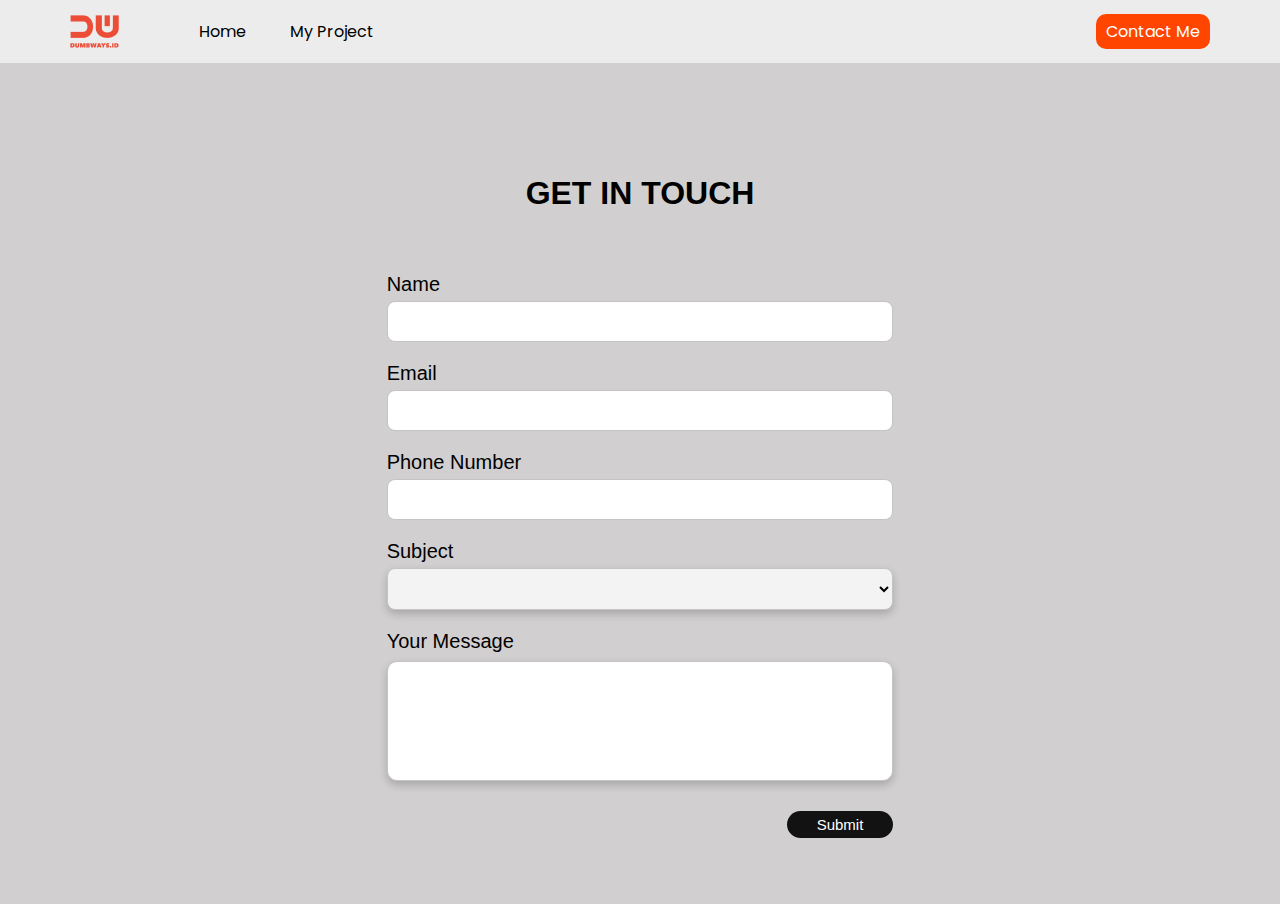
<file: contact.html>
<html>

<head>
    <title>Personal Web</title>
    <link rel="stylesheet" href="style.css">
    <link rel="stylesheet" href="https://cdnjs.cloudflare.com/ajax/libs/font-awesome/6.0.0/css/all.min.css" integrity="sha512-9usAa10IRO0HhonpyAIVpjrylPvoDwiPUiKdWk5t3PyolY1cOd4DSE0Ga+ri4AuTroPR5aQvXU9xC6qOPnzFeg==" crossorigin="anonymous" referrerpolicy="no-referrer"
    />
    <script src="contact.js"></script>
</head>

<body>

    <nav>

        <div class="left-side">
            <img src="assets/logo.png">

            <ul>
                <li><a href="index.html">Home</a></li>
                <li><a href="myproject.html">My Project</a></li>
            </ul>
        </div>

        <div class="right-side">
            <a href="contact.html">Contact Me</a>
        </div>

    </nav>

    <div class="form-contact">
        <div class="container-form">
            <form>
                <div>
                    <h1>GET IN TOUCH</h1>
                    <label>Name</label>
                    <input id="input-name" type="text">
                </div>

                <div>
                    <label>Email</label>
                    <input id="input-email" type="text">
                </div>

                <div>
                    <label>Phone Number</label>
                    <input id="input-phone" type="text">
                </div>

                <div>
                    <label>Subject</label>
                    <select id="input-subject">
                    <option hidden></option>
                    <option >Let's Talk</option>
                    <option >Let's Collaboration</option>
                    <option >I am Hiring</option>
                  </select>
                </div>

                <div>
                    <label>Your Message</label>
                    <textarea id="input-message"></textarea>
                </div>

                <button type="button" onclick="submitForm()">Submit</button>

            </form>
        </div>
    </div>

</body>

</html>
</file>
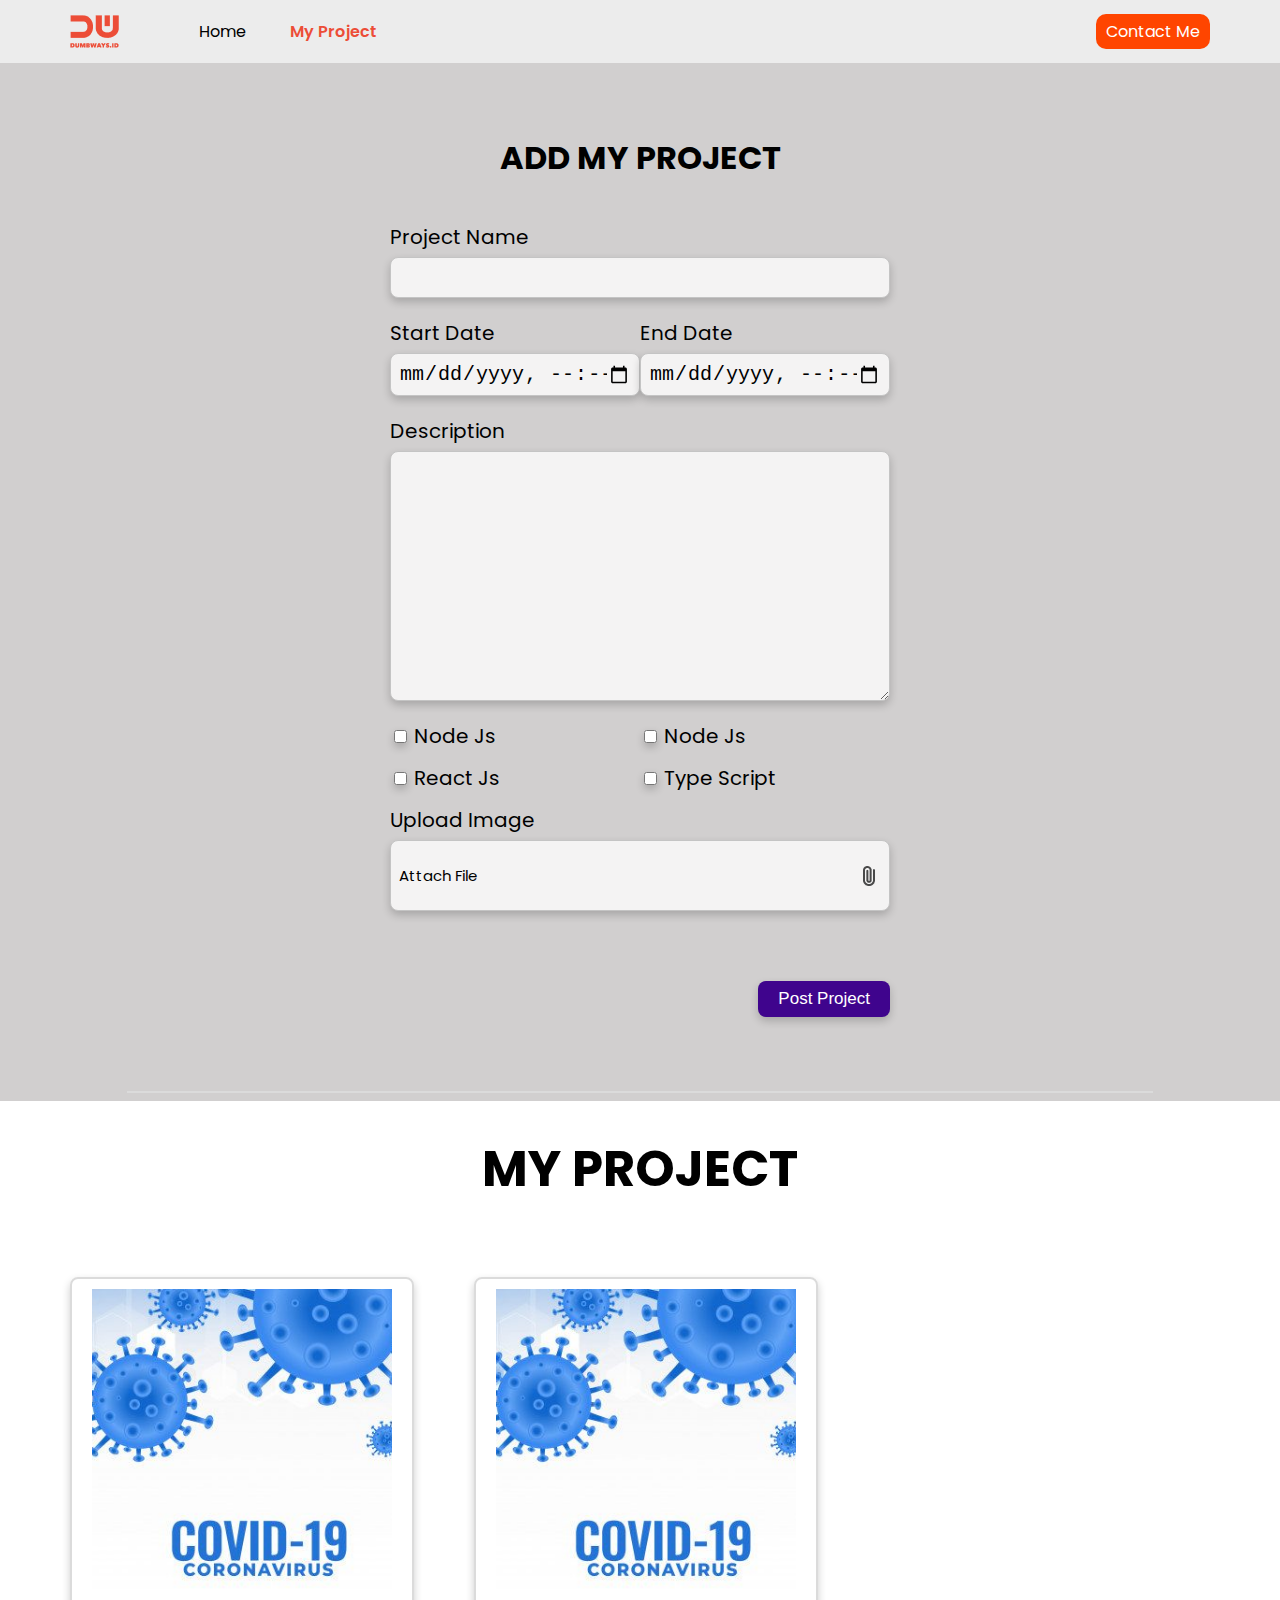
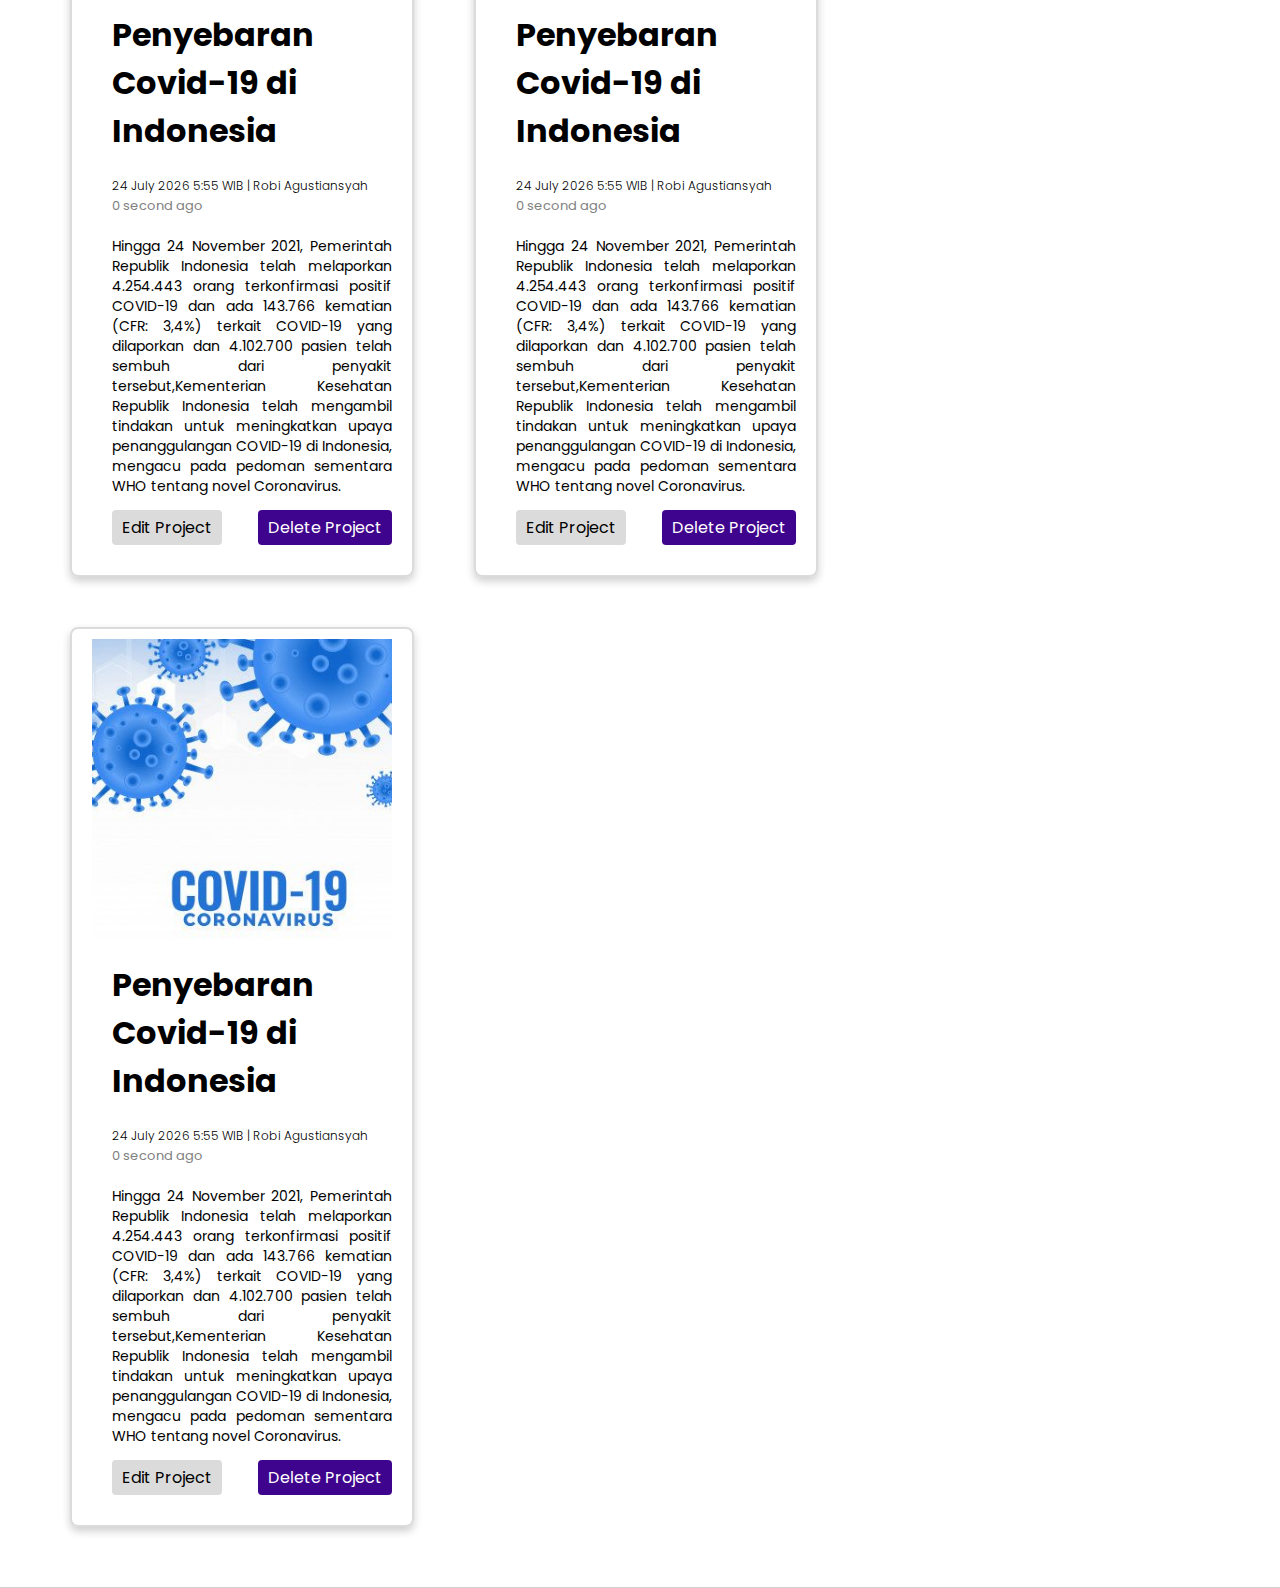
<file: myproject.html>
<html>

<head>
    <title>Personal Web</title>
    <link rel="stylesheet" href="style.css">
    <link rel="stylesheet" href="https://cdnjs.cloudflare.com/ajax/libs/font-awesome/6.0.0/css/all.min.css" integrity="sha512-9usAa10IRO0HhonpyAIVpjrylPvoDwiPUiKdWk5t3PyolY1cOd4DSE0Ga+ri4AuTroPR5aQvXU9xC6qOPnzFeg==" crossorigin="anonymous" referrerpolicy="no-referrer"
    />

</head>

<body>

    <nav>

        <div class="left-side">
            <img src="assets/logo.png">

            <ul>
                <li><a href="index.html">Home</a></li>
                <li><a href="myproject.html" class="nav-active">My Project</a></li>
            </ul>
        </div>

        <div class="right-side">
            <a href="contact.html">Contact Me</a>
        </div>

    </nav>

    <!-- Blog -->
    <!-- Form -->
    <div class="blog">
        <!-- <form action="/action_page.php"> -->
        <div class="blog-form">
            <div class="form-container">
                <form onsubmit="addBlog(event)">
                    <h1>ADD MY PROJECT</h1>
                    <div>
                        <label for="input-blog-title">Project Name</label>
                        <input id="input-blog-title" />
                    </div>
                    <div class="date">
                            
                                <div class="date1">
                                <label for="input-blog-title">Start Date</label>
                                <input type="datetime-local" id="birthdaytime" name="birthdaytime" />
                                </div>
                                <div class="date1">
                                <label for="input-blog-title">End Date</label>
                                <input type="datetime-local" id="birthdaytime" name="birthdaytime" />
                                </div>
                            
                            
                        
                        
                    </div>
                    
                    <div>
                        <label for="input-blog-content">Description</label>
                        <textarea id="input-blog-content"></textarea>
                    </div>
                    <!-- <div class="check-box"> -->
                    <!-- <form action="/action_page.php"> -->
                    <div class="row">
                        <div class="row2">
                            <div class="row3">
                                <input type="checkbox" class="checkbox" id="vehicle1" name="vehicle1" value="Bike">
                                <label for="vehicle1"> Node Js</label><br>
                            </div>
                            <div class="row3">
                                <input type="checkbox" class="checkbox" id="vehicle1" name="vehicle1" value="Bike">
                                <label for="vehicle1"> React Js</label><br>
                            </div>
                        </div>
                        <div class="row2">
                            <div class="row3">
                                <input type="checkbox" class="checkbox" id="vehicle1" name="vehicle1" value="Bike">
                                <label for="vehicle1"> Node Js</label><br>
                            </div>
                            <div class="row3">
                                <input type="checkbox" class="checkbox" id="vehicle1" name="vehicle1" value="Bike">
                                <label for="vehicle1"> Type Script</label><br>
                            </div>
                        </div>
                    </div>


                    <!-- </form>
            </div> -->
                    <div>
                        <label>Upload Image</label>
                        <div class="input-blog-image-group">
                            <label for="input-blog-image">
                  <p>Attach File</p>
                  <img src="assets/file.png" alt="file"/>
                </label>
                            <input type="file" id="input-blog-image" hidden />
                        </div>
                    </div>
                    <div class="button-group">
                        <button type="button" onclick="addBlog()">Post Project</button>
                    </div>
                </form>
            </div>
        </div>

        <hr class="line" />

        <div class="project">
            <h1 style="margin: 0%;">MY PROJECT</h1>
        </div>


        <div id="contents" class="blog-list">
            <!-- dynamic content would be here -->
        </div>

    </div>


    <script src="myproject.js"></script>

</body>

</html>
</file>
<file: style.css>
@import url('https://fonts.googleapis.com/css2?family=Poppins:wght@300;400&display=swap');
body {
    margin: 0%;
    font-family: 'Poppins', sans-serif;
    background-color: rgba(201, 199, 199, 0.856);
}

nav ul {
    list-style-type: none;
}

nav ul li {
    display: inline;
    margin-left: 40px;
}

nav ul li a {
    color: black;
    text-decoration: none;
}

nav {
    display: flex;
    background-color: rgb(236, 236, 236);
    height: 7vh;
}

nav div {
    display: flex;
    padding-left: 70px;
    padding-right: 70px;
    align-items: center;
}

nav .left-side {
    flex: 50%;
}

nav .nav-active {
    color: #ec4d37;
    font-weight: 600;
}

nav .right-side {
    flex: 50%;
    justify-content: flex-end;
    align-items: center;
}

nav .right-side a {
    background-color: orangered;
    color: white;
    padding: 5px 10px;
    border-radius: 10px;
    text-decoration: none;
}

.container-main {
    display: flex;
    height: 93vh;
    justify-content: center;
    align-items: center;
}

.container-content {
    display: flex;
    height: 80%;
    width: 80%;
    background-color: white;
    border-radius: 10px;
}

.container-content .left-side {
    flex: 50%;
    margin: auto;
    border-radius: 10px;
    background-color: white;
    font-family: Arial, Helvetica, sans-serif;
    justify-content: center;
    align-items: center;
    padding-left: 60px;
}

.container-content .right-side {
    flex: 50%;
    border-radius: 10px;
    transition: 0.3s;
    margin: 50px;
}

.container-content .left-side .person-dowload {
    display: flex;
    margin-top: 40px;
    flex-direction: row;
    flex: 1;
}

.container-content .left-side .person-dowload a {
    background-color: black;
    color: white;
    padding: 10px 30px;
    border-radius: 20px;
    text-decoration: none;
    margin-right: 20px;
}

.container-content .left-side .person-dowload img {
    height: 30px;
    width: 20px;
    display: inline-block;
    margin-left: 20px;
    object-fit: contain;
    cursor: pointer;
}

.container-content .left-side .sosmed {
    display: flex;
    flex-direction: row;
    margin-top: 40px;
}

.container-content .left-side .sosmed img {
    height: 30px;
    width: 30px;
    margin-right: 20px;
    cursor: pointer;
}

.container-content .right-side .card {
    display: flex;
    flex-direction: column;
    justify-content: center;
    align-items: center;
    box-shadow: 0 4px 8px 0 rgba(0, 0, 0, 0.2);
    background-color: white;
    margin: auto;
    padding: 20px
}

.container-content .right-side .card img {
    width: 300px;
    height: 300px;
}

.container-content .right-side .card p {
    display: flex;
    text-align: center;
    margin: 5px;
}

.form-contact {
    height: 93vh;
    display: flex;
    padding: 2px;
    justify-content: center;
    align-items: center;
    font-family: Arial, Helvetica, sans-serif;
}

.form-contact .container-form h1 {
    padding: 40px;
    text-align: center;
}

.form-contact .container-form label {
    font-size: 20px;
    font-weight: 400;
}

.form-contact .container-form input,
select {
    width: 100%;
    font-size: 20px;
    font-weight: 400;
    padding: 8px;
    margin-top: 5px;
    margin-bottom: 20px;
    background: white;
    border: 1px solid #c4c4c4;
    border-radius: 8px;
}

.form-contact .container-form textarea {
    width: 100%;
    background-color: white;
    border-radius: 10px;
    padding: 10px;
    border: 1px solid #c4c4c4;
    margin-top: 8px;
    margin-bottom: 30px;
    height: 120px;
    resize: none;
}

.form-contact .container-form button {
    padding: 5px 30px;
    background-color: rgba(8, 8, 8, 0.952);
    border: none;
    border-radius: 30px;
    color: white;
    font-size: 15px;
    margin-left: 400px;
    cursor: pointer;
}


/* BLOG STYLE */

.blog-form {
    padding: 50px 0;
    display: flex;
    justify-content: center;
}

.blog-form .form-container {
    width: 500px;
    
}

.blog-form .form-container h1 {
    text-align: center;
    margin-bottom: 40px;
}

.blog-form form label {
    font-size: 20px;
    font-weight: 400;
}

.blog-form form input,
textarea,
select {
    width: 100%;
    font-size: 20px;
    font-weight: 400;
    padding: 8px;
    margin-top: 5px;
    margin-bottom: 20px;
    background: #f4f3f3;
    border: 1px solid #c4c4c4;
    border-radius: 8px;
    box-shadow: 0 4px 8px 0 rgba(0, 0, 0, 0.2);
}

.date {
    display: flex;
    flex-direction: row;
    
  }
  
  .date .date1 {
    
    flex: 1;
    width: 100px;
    
    text-align: left;
    font-size: 30px;
  }

.row {
    display: flex;
    flex-direction: row;
    justify-content: space-between;
}

.row3 {
    flex-direction: row;
}

.row2 {
    display: flex;
    flex-direction: column;
    flex: 1;
}

.blog-form form input.checkbox {
    width: unset;
}

.blog-form form textarea {
    height: 250px;
}

.blog-form form .input-blog-image-group {
    font-size: 20px;
    font-weight: 400;
    padding: 8px;
    margin-top: 5px;
    margin-bottom: 20px;
    background: #f4f3f3;
    border: 1px solid #c4c4c4;
    border-radius: 8px;
    cursor: pointer;
    box-shadow: 0 4px 8px 0 rgba(0, 0, 0, 0.2);
}

.blog-form form .input-blog-image-group label p {
    font-size: 15px;
}

.blog-form form .input-blog-image-group label {
    cursor: pointer;
    display: flex;
    align-items: center;
    justify-content: space-between;
}

.blog-form form .button-group {
    text-align: right;
}

.blog-form form button {
    margin-top: 50px;
    padding: 8px 20px;
    font-size: 17px;
    background: #3f048d;
    border-radius: 8px;
    border: none;
    color: #fff;
    cursor: pointer;
    box-shadow: 0 4px 8px 0 rgba(0, 0, 0, 0.2);
}

.blog hr {
    border: 1px solid #dbdbdb;
    width: 80%;
    margin-right: auto;
    margin-left: auto;
}

.blog .project {
    margin-top: 0%;
    margin-bottom: 0%;
    padding-top: 30px;
    text-align: center;
    background-color: white;
    font-size: 25px;
}


/* Blog list */

.blog .blog-list {
    padding: 40px;
    display: flex;
    align-items: center;
    flex-flow: row wrap;
    background-color: #fff;
}

.blog .blog-list .blog-list-item {
    margin: calc(10%/4);
    width: 25%;
    padding: 10px 20px;
    margin-bottom: 20px;
    border: 2px solid #dbdbdb;
    border-radius: 8px;
    display: inline-block;
    box-shadow: 0 4px 8px 0 rgba(0, 0, 0, 0.2);
}

.blog .blog-list .blog-list-item .blog-image {
    flex: 1;
}

.blog .blog-list .blog-list-item .blog-image img {
    width: 100%;
    height: 300px;
    object-fit: cover;
}

.blog .blog-list .blog-list-item .blog-content {
    padding-left: 20px;
    flex: 2;
}

.blog .blog-list .btn-group {
    display: flex;
    flex-direction: row;
    justify-content: space-between;
    flex: 1;
    margin-bottom: 20px;
}

.blog .blog-list .btn-group .btn-edit {
    padding: 5px 10px;
    border: 0;
    border-radius: 4px;
    background: #dbdbdb;
    text-decoration: none;
    color: black;
}

.blog .blog-list .btn-group .btn-post {
    padding: 5px 10px;
    border: 0;
    border-radius: 4px;
    background: #3f048d;
    color: #fff;
    text-decoration: none;
    color: white;
}

.blog .blog-list h1 a {
    text-decoration: none;
    color: #000000;
}

.blog .blog-list .detail-blog-content {
    font-weight: 300;
    font-size: 12px;
    line-height: 20px;
    margin: 0%;
}

.blog .blog-list .blog-list-item p {
    margin-top: 20px;
    font-weight: normal;
    font-size: 14px;
    line-height: 20px;
    text-align: justify;
}


/* Blog Detail */

.blog-detail {
    display: flex;
    justify-content: center;
}

.blog-detail-container {
    width: 80%;
    margin: 40px 0;
}

.blog-detail-container img {
    width: 100%;
}

.blog-detail-container h1 {
    font-style: normal;
    font-weight: 800;
    font-size: 44px;
    line-height: 120%;
    margin-bottom: 15px;
}

.blog-detail-container .author {
    font-weight: 100;
    font-size: 20px;
    line-height: 120%;
    margin-bottom: 20px;
}

.blog-detail-container p {
    margin-top: 40px;
    font-style: normal;
    font-weight: normal;
    font-size: 24px;
    line-height: 140%;
    text-align: justify;
}
</file>
